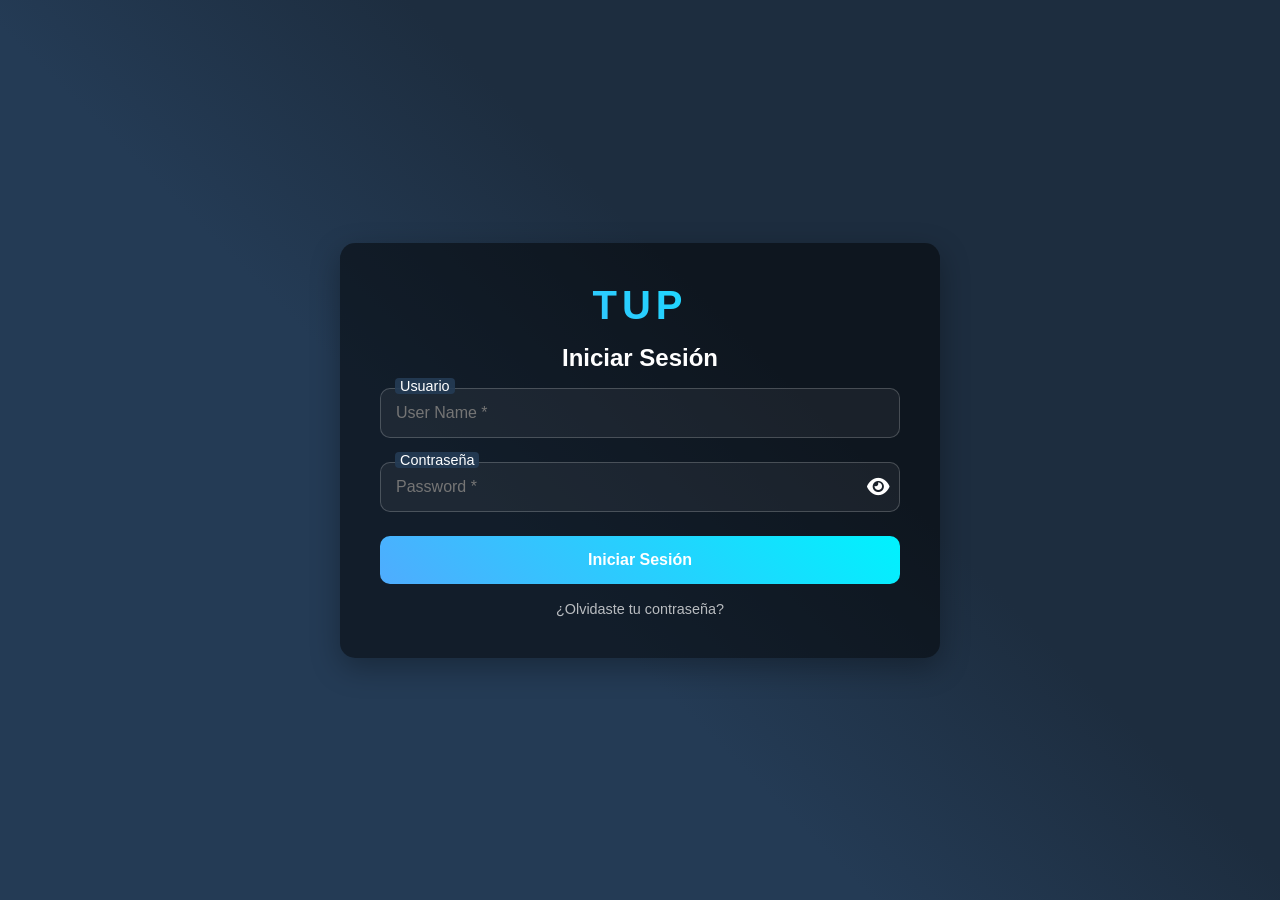
<file: Front/TPU-FRONT/login.html>
<!DOCTYPE html>
<html lang="en">
<head>
    <meta charset="UTF-8">
    <meta name="viewport" content="width=device-width, initial-scale=1.0">
    <title>University Login</title>
    <link rel="stylesheet" href="https://cdnjs.cloudflare.com/ajax/libs/font-awesome/6.0.0-beta3/css/all.min.css">
    <link rel="stylesheet" href="./css/login.css">
</head>
<body>
    <div class="container">
        <div class="logo">TUP</div>
        <h1>Iniciar Sesión</h1>
        <form id="loginForm">
            <!-- Campo de Usuario -->
            <div class="input-group form-group">
                <label for="username">Usuario</label>
                <input type="text" id="username" class="form-control form-control-lg" placeholder="User Name *" required>
            </div>
            
            <!-- Campo de Contraseña con funcionalidad de mostrar/ocultar -->
            <div class="input-group position-relative form-group">
                <label for="password">Contraseña</label>
                <input type="password" id="password" class="form-control form-control-lg" placeholder="Password *" required>
                <button type="button" class="btn btn-link position-absolute" onclick="togglePassword()" style="right: 10px; top: 50%; transform: translateY(-50%);">
                    <i id="eye-icon" class="fas fa-eye"></i> <!-- Usamos el ícono de Font Awesome -->
                </button>
            </div>

            <!-- Botón de Login -->
            <button type="submit" class="login-button btn btn-primary btn-block btn-lg">Iniciar Sesión</button>

            <!-- Enlace de olvido de contraseña -->
             <div class="password-olv">
                <a href="#" class="forgot-password">¿Olvidaste tu contraseña?</a>
             </div>
        </form>
    </div>
    <script src="./js/login.js"></script>
</body>
</html>
</file>
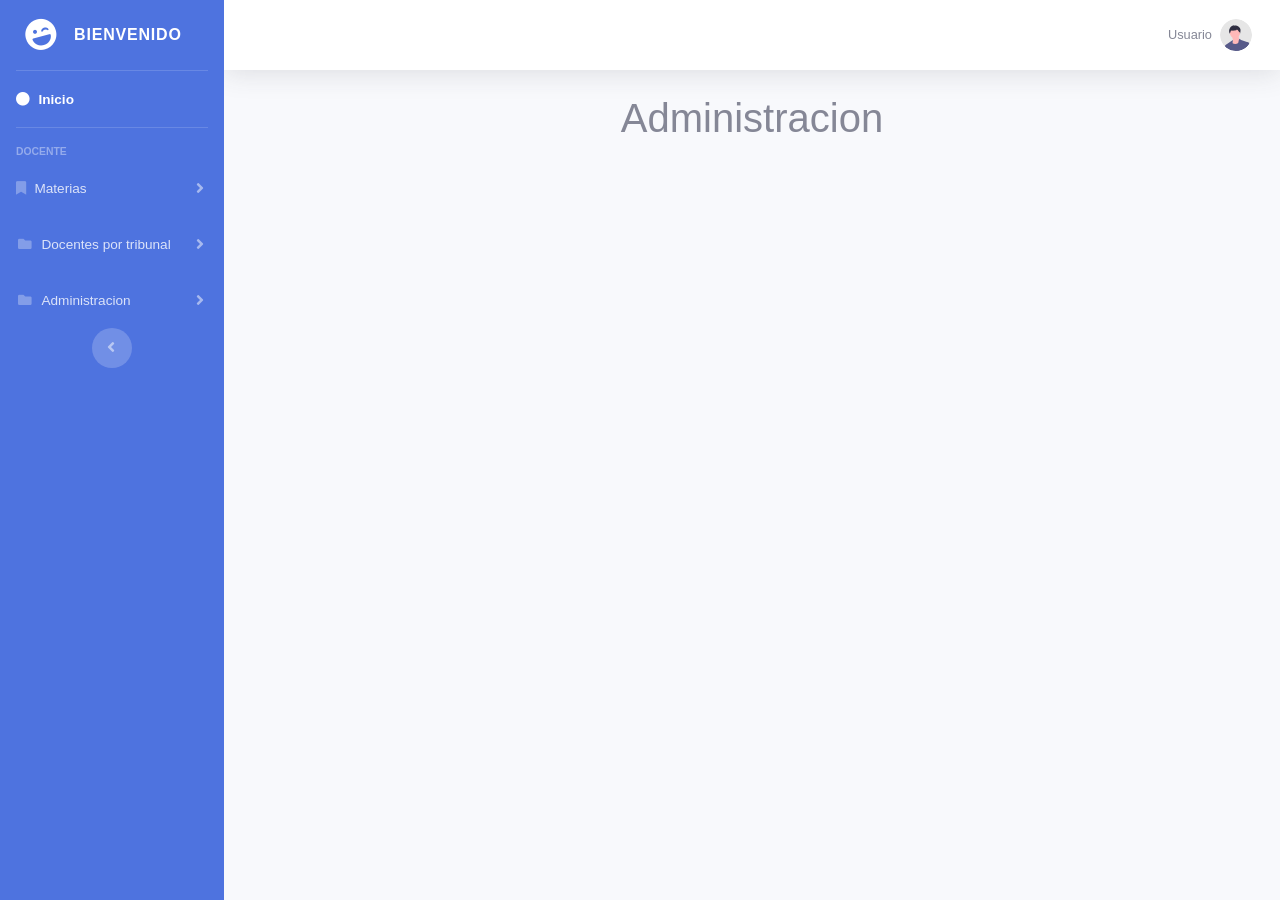
<file: Front/TPU-FRONT/docente/materia-alumno.html>
<!DOCTYPE html>
<html lang="es">

<head>
    <meta charset="utf-8" />
    <meta http-equiv="X-UA-Compatible" content="IE=edge" />
    <meta name="viewport" content="width=device-width, initial-scale=1, shrink-to-fit=no" />
    <title>Materias a Cargo</title>

    <link href="https://cdnjs.cloudflare.com/ajax/libs/font-awesome/6.0.0-beta3/css/all.min.css" rel="stylesheet" />
    <link href="./css/sb-admin-2.css" rel="stylesheet" />
    <!-- <link rel="stylesheet" href="./css/dashCss.css"> -->
    <link rel="stylesheet" href="./css/materiasXcarrera.css">
    <link rel="stylesheet" href="https://cdnjs.cloudflare.com/ajax/libs/font-awesome/5.15.4/css/all.min.css" integrity="sha384-DyZ88mC6Up2uqS4h/GL9k4bGfPr6VxZwiHphB17R+9P19oWfHqO8KX8vY5gbyGJ0" crossorigin="anonymous">

</head>

<body>
    <div id="wrapper">
        <!-- Sidebar -->
        <ul class="navbar-nav bg-gradient-primary sidebar sidebar-dark accordion" id="accordionSidebar">
            <!-- Sidebar - Brand -->
            <a class="sidebar-brand d-flex align-items-center justify-content-center" href="./docente-index.html">
                <div class="sidebar-brand-icon rotate-n-15">
                    <i class="fas fa-laugh-wink"></i>
                </div>
                <div class="sidebar-brand-text mx-3">Bienvenido</div>
            </a>

            <!-- Divider -->
            <hr class="sidebar-divider my-0" />

            <!-- Nav Item - Dashboard -->
            <li class="nav-item active">
                <a class="nav-link" href="./docente-index.html">
                    <i class="fa-solid fa-circle"></i>
                    <span>Inicio</span>
                </a>
            </li>

            <!-- Divider -->
            <hr class="sidebar-divider" />

            <!-- Heading -->
            <div class="sidebar-heading">Docente</div>

            <!-- Nav Item - Pages Collapse Menu -->
            <li class="nav-item">
                <a class="nav-link collapsed" href="#" data-toggle="collapse" data-target="#collapseTwo"
                    aria-expanded="true" aria-controls="collapseTwo">
                    <i class="fa-solid fa-bookmark"></i>
                    <span>Materias</span>
                </a>
                <div id="collapseTwo" class="collapse" aria-labelledby="headingTwo" data-parent="#accordionSidebar">
                    <div class="bg-white py-2 collapse-inner rounded">
                        <h6 class="collapse-header">Opciones</h6>
                        <a class="collapse-item" href="./materias.html">Materias a cargo</a>
                    </div>
                </div>
            </li>
            <!-- Nav Item - Pages Collapse Menu -->
            <li class="nav-item">
                <a class="nav-link collapsed" href="#" data-toggle="collapse" data-target="#collapsePages"
                    aria-expanded="true" aria-controls="collapsePages">
                    <i class="fas fa-fw fa-folder"></i>
                    <span>Docentes por tribunal</span>
                </a>
                <div id="collapsePages" class="collapse" aria-labelledby="headingPages" data-parent="#accordionSidebar">
                    <div class="bg-white py-2 collapse-inner rounded">
                        <h6 class="collapse-header">Opciones</h6>
                        <a class="collapse-item" href="./docentesXtribunal.html">Docente por tribunal</a>
                    </div>
                </div>
            </li>

            <li class="nav-item">
                <a class="nav-link collapsed" href="#" data-toggle="collapse" data-target="#collapseTre"
                    aria-expanded="true" aria-controls="collapsePages">
                    <i class="fas fa-fw fa-folder"></i>
                    <span>Administracion</span>
                </a>
                <div id="collapseTre" class="collapse" aria-labelledby="headingPages" data-parent="#accordionSidebar">
                    <div class="bg-white py-2 collapse-inner rounded">
                        <h6 class="collapse-header">Opciones</h6>
                        <a class="collapse-item" href="./nota-alumno.html">Nota por Alumno</a>
                    </div>
                </div>
                <div id="collapseTre" class="collapse" aria-labelledby="headingPages" data-parent="#accordionSidebar">
                    <div class="bg-white py-2 collapse-inner rounded">
                        <h6 class="collapse-header">Opciones</h6>
                        <a class="collapse-item" href="./materia-alumno.html">Materia por Alumno</a>
                        <a class="collapse-item" href="./inscripcionMateria.html">Inscribir Alumno</a>
                    </div>
                </div>
            </li>

            <!-- Sidebar Toggler (Sidebar) -->
            <div class="text-center d-none d-md-inline">
                <button class="rounded-circle border-0" id="sidebarToggle"></button>
            </div>
        </ul>
        <!-- End of Sidebar -->

        <div id="content-wrapper" class="d-flex flex-column">
            <div id="content">
                <nav class="navbar navbar-expand navbar-light bg-white topbar mb-4 static-top shadow">
                    <ul class="navbar-nav ml-auto">
                        <li class="nav-item dropdown no-arrow">
                            <a class="nav-link dropdown-toggle" href="#" id="userDropdown" role="button" data-toggle="dropdown">
                                <span class="mr-2 d-none d-lg-inline text-gray-600 small" id="nombreUser">Usuario</span>
                                <img class="img-profile rounded-circle" src="../img/undraw_profile.svg" />
                            </a>
                            <div class="dropdown-menu dropdown-menu-right shadow animated--grow-in">
                                <a class="dropdown-item" href="./docente-perfil.html">
                                    <i class="fas fa-user fa-sm fa-fw mr-2 text-gray-400"></i>Perfil
                                </a>
                                <div class="dropdown-divider"></div>
                                <a class="dropdown-item" href="#" data-toggle="modal" data-target="#logoutModal">
                                    <i class="fas fa-sign-out-alt fa-sm fa-fw mr-2 text-gray-400"></i>Logout
                                </a>
                            </div>
                        </li>
                    </ul>
                </nav>
        
                <div class="dashboard-header">
                    <h1 class="text-center">Administracion</h1>
                </div>
                <div id="materias-container"></div>
            </div>
        </div>

        <!-- Modal de Información del Alumno -->
        <div class="modal fade" id="infoAlumnoModal" tabindex="-1" role="dialog" aria-labelledby="infoAlumnoModalLabel"
            aria-hidden="true">
            <div class="modal-dialog" role="document">
                <div class="modal-content">
                    <div class="modal-header">
                        <h5 class="modal-title" id="infoAlumnoModalLabel">Información del Alumno</h5>
                        <button type="button" class="close" data-dismiss="modal" aria-label="Close">
                            <span aria-hidden="true">&times;</span>
                        </button>
                    </div>
                    <div class="modal-body">
                        <!-- Contenido dinámico del modal -->
                        <p><strong>Legajo:</strong> <span id="infoLegajo"></span></p>
                        <p><strong>Nombre:</strong> <span id="infoNombre"></span></p>
                        <p><strong>Apellido:</strong> <span id="infoApellido"></span></p>
                        <p><strong>Tipo de Documento:</strong> <span id="infoTipoDocumento"></span></p>
                        <p><strong>Número de Documento:</strong> <span id="infoNumeroDocumento"></span></p>
                        <p><strong>Dirección:</strong> <span id="infoDireccion"></span></p>
                        <p><strong>Localidad:</strong> <span id="infoLocalidad"></span></p>
                        <p><strong>Estado Civil:</strong> <span id="infoEstadoCivil"></span></p>
                        <p><strong>Estado Habitacional:</strong> <span id="infoEstadoHabitacional"></span></p>
                        <p><strong>Situación Laboral:</strong> <span id="infoSituacionLaboral"></span></p>
                        <p><strong>Fecha de Nacimiento:</strong> <span id="infoFechaNacimiento"></span></p>
                        <p><strong>Género:</strong> <span id="infoGenero"></span></p>
                    </div>
                    <div class="modal-footer">
                        <button type="button" class="btn btn-secondary" data-dismiss="modal">Cerrar</button>
                    </div>
                </div>
            </div>
        </div>

        <!-- Popup para editar la nota -->
        <div id="editNotaPopup" class="popup-overlay" style="display: none;">
            <div class="popup-content">
                <h3>Editar Nota</h3>
                <label for="editNotaInput">Nueva Nota:</label>
                <input type="number" id="editNotaInput" min="0" max="10" step="0.1" placeholder="Ingrese la nueva nota">
                <div class="popup-buttons">
                    <button id="cancelEditNota" class="btn btn-secondary">Salir</button>
                    <button id="confirmEditNota" class="btn btn-primary">Confirmar</button>
                </div>
            </div>
        </div>

        
        
    </div>

    <!--LOGOUT-->
    <!-- Logout Modal-->
    <div class="modal fade" id="logoutModal" tabindex="-1" role="dialog" aria-labelledby="exampleModalLabel"
        aria-hidden="true">
        <div class="modal-dialog" role="document">
            <div class="modal-content">
                <div class="modal-header">
                    <h5 class="modal-title" id="exampleModalLabel">Seguro que quiere Salir?</h5>
                    <button class="close" type="button" data-dismiss="modal" aria-label="Close">
                        <span aria-hidden="true">×</span>
                    </button>
                </div>
                <div class="modal-body">Si selecciona Logout va a cerrar la session</div>
                <div class="modal-footer">
                    <button class="btn btn-secondary" type="button" data-dismiss="modal">Cancel</button>
                    <a class="btn btn-primary" onclick="logout()">Logout</a>
                </div>
            </div>
        </div>
    </div>

    
    <script src="https://code.jquery.com/jquery-3.6.0.min.js"></script>
    <script src="https://stackpath.bootstrapcdn.com/bootstrap/4.5.2/js/bootstrap.bundle.min.js"></script>
    
    <script src="./js/materia-alumno.js"></script>
</body>

</html>
</file>
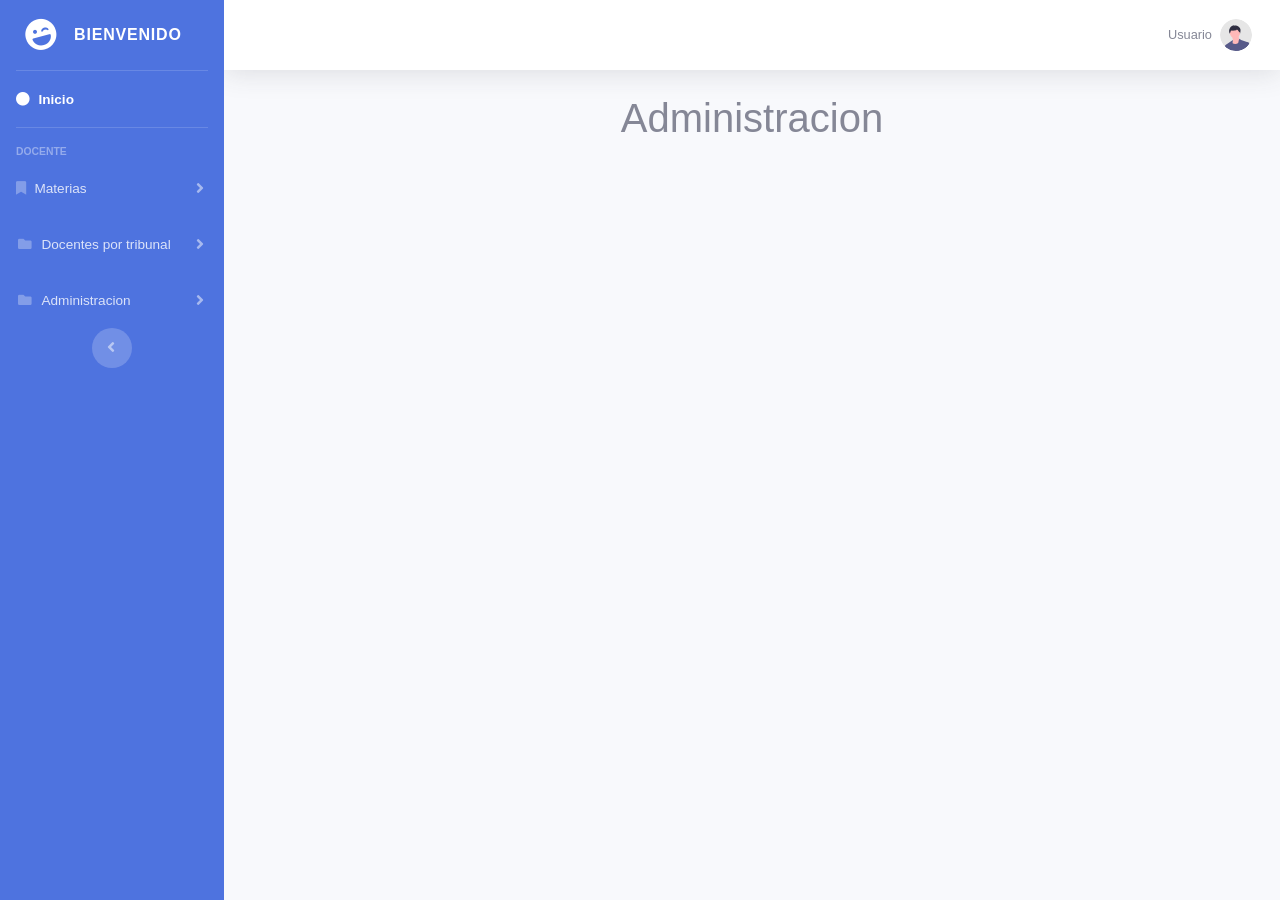
<file: Front/TPU-FRONT/docente/nota-alumno.html>
<!DOCTYPE html>
<html lang="es">

<head>
    <meta charset="utf-8" />
    <meta http-equiv="X-UA-Compatible" content="IE=edge" />
    <meta name="viewport" content="width=device-width, initial-scale=1, shrink-to-fit=no" />
    <title>Materias a Cargo</title>

    <link href="https://cdnjs.cloudflare.com/ajax/libs/font-awesome/6.0.0-beta3/css/all.min.css" rel="stylesheet" />
    <link href="./css/sb-admin-2.css" rel="stylesheet" />
    <!-- <link rel="stylesheet" href="./css/dashCss.css"> -->
    <link rel="stylesheet" href="./css/materiasXcarrera.css">
    <link rel="stylesheet" href="https://cdnjs.cloudflare.com/ajax/libs/font-awesome/5.15.4/css/all.min.css" integrity="sha384-DyZ88mC6Up2uqS4h/GL9k4bGfPr6VxZwiHphB17R+9P19oWfHqO8KX8vY5gbyGJ0" crossorigin="anonymous">

</head>

<body>
    <div id="wrapper">
        <!-- Sidebar -->
        <ul class="navbar-nav bg-gradient-primary sidebar sidebar-dark accordion" id="accordionSidebar">
            <!-- Sidebar - Brand -->
            <a class="sidebar-brand d-flex align-items-center justify-content-center" href="./docente-index.html">
                <div class="sidebar-brand-icon rotate-n-15">
                    <i class="fas fa-laugh-wink"></i>
                </div>
                <div class="sidebar-brand-text mx-3">Bienvenido</div>
            </a>

            <!-- Divider -->
            <hr class="sidebar-divider my-0" />

            <!-- Nav Item - Dashboard -->
            <li class="nav-item active">
                <a class="nav-link" href="./docente-index.html">
                    <i class="fa-solid fa-circle"></i>
                    <span>Inicio</span>
                </a>
            </li>

            <!-- Divider -->
            <hr class="sidebar-divider" />

            <!-- Heading -->
            <div class="sidebar-heading">Docente</div>

            <!-- Nav Item - Pages Collapse Menu -->
            <li class="nav-item">
                <a class="nav-link collapsed" href="#" data-toggle="collapse" data-target="#collapseTwo"
                    aria-expanded="true" aria-controls="collapseTwo">
                    <i class="fa-solid fa-bookmark"></i>
                    <span>Materias</span>
                </a>
                <div id="collapseTwo" class="collapse" aria-labelledby="headingTwo" data-parent="#accordionSidebar">
                    <div class="bg-white py-2 collapse-inner rounded">
                        <h6 class="collapse-header">Opciones</h6>
                        <a class="collapse-item" href="./materias.html">Materias a cargo</a>
                    </div>
                </div>
            </li>
            <!-- Nav Item - Pages Collapse Menu -->
            <li class="nav-item">
                <a class="nav-link collapsed" href="#" data-toggle="collapse" data-target="#collapsePages"
                    aria-expanded="true" aria-controls="collapsePages">
                    <i class="fas fa-fw fa-folder"></i>
                    <span>Docentes por tribunal</span>
                </a>
                <div id="collapsePages" class="collapse" aria-labelledby="headingPages" data-parent="#accordionSidebar">
                    <div class="bg-white py-2 collapse-inner rounded">
                        <h6 class="collapse-header">Opciones</h6>
                        <a class="collapse-item" href="./docentesXtribunal.html">Docente por tribunal</a>
                    </div>
                </div>
            </li>

            <li class="nav-item">
                <a class="nav-link collapsed" href="#" data-toggle="collapse" data-target="#collapseTre"
                    aria-expanded="true" aria-controls="collapsePages">
                    <i class="fas fa-fw fa-folder"></i>
                    <span>Administracion</span>
                </a>
                <div id="collapseTre" class="collapse" aria-labelledby="headingPages" data-parent="#accordionSidebar">
                    <div class="bg-white py-2 collapse-inner rounded">
                        <h6 class="collapse-header">Opciones</h6>
                        <a class="collapse-item" href="./nota-alumno.html">Nota por Alumno</a>
                    </div>
                </div>
                <div id="collapseTre" class="collapse" aria-labelledby="headingPages" data-parent="#accordionSidebar">
                    <div class="bg-white py-2 collapse-inner rounded">
                        <h6 class="collapse-header">Opciones</h6>
                        <a class="collapse-item" href="./materia-alumno.html">Materia por Alumno</a>
                        <a class="collapse-item" href="./inscripcionMateria.html">Inscribir Alumno</a>
                    </div>
                </div>
            </li>

            <!-- Sidebar Toggler (Sidebar) -->
            <div class="text-center d-none d-md-inline">
                <button class="rounded-circle border-0" id="sidebarToggle"></button>
            </div>
        </ul>
        <!-- End of Sidebar -->

        <div id="content-wrapper" class="d-flex flex-column">
            <div id="content">
                <nav class="navbar navbar-expand navbar-light bg-white topbar mb-4 static-top shadow">
                    <ul class="navbar-nav ml-auto">
                        <li class="nav-item dropdown no-arrow">
                            <a class="nav-link dropdown-toggle" href="#" id="userDropdown" role="button" data-toggle="dropdown">
                                <span class="mr-2 d-none d-lg-inline text-gray-600 small" id="nombreUser">Usuario</span>
                                <img class="img-profile rounded-circle" src="../img/undraw_profile.svg" />
                            </a>
                            <div class="dropdown-menu dropdown-menu-right shadow animated--grow-in">
                                <a class="dropdown-item" href="./docente-perfil.html">
                                    <i class="fas fa-user fa-sm fa-fw mr-2 text-gray-400"></i>Perfil
                                </a>
                                <div class="dropdown-divider"></div>
                                <a class="dropdown-item" href="#" data-toggle="modal" data-target="#logoutModal">
                                    <i class="fas fa-sign-out-alt fa-sm fa-fw mr-2 text-gray-400"></i>Logout
                                </a>
                            </div>
                        </li>
                    </ul>
                </nav>
        
                <div class="dashboard-header">
                    <h1 class="text-center">Administracion</h1>
                </div>
                <div id="materias-container"></div>
            </div>
        </div>

        <!-- Modal de Información del Alumno -->
        <div class="modal fade" id="infoAlumnoModal" tabindex="-1" role="dialog" aria-labelledby="infoAlumnoModalLabel"
            aria-hidden="true">
            <div class="modal-dialog" role="document">
                <div class="modal-content">
                    <div class="modal-header">
                        <h5 class="modal-title" id="infoAlumnoModalLabel">Información del Alumno</h5>
                        <button type="button" class="close" data-dismiss="modal" aria-label="Close">
                            <span aria-hidden="true">&times;</span>
                        </button>
                    </div>
                    <div class="modal-body">
                        <!-- Contenido dinámico del modal -->
                        <p><strong>Legajo:</strong> <span id="infoLegajo"></span></p>
                        <p><strong>Nombre:</strong> <span id="infoNombre"></span></p>
                        <p><strong>Apellido:</strong> <span id="infoApellido"></span></p>
                        <p><strong>Tipo de Documento:</strong> <span id="infoTipoDocumento"></span></p>
                        <p><strong>Número de Documento:</strong> <span id="infoNumeroDocumento"></span></p>
                        <p><strong>Dirección:</strong> <span id="infoDireccion"></span></p>
                        <p><strong>Localidad:</strong> <span id="infoLocalidad"></span></p>
                        <p><strong>Estado Civil:</strong> <span id="infoEstadoCivil"></span></p>
                        <p><strong>Estado Habitacional:</strong> <span id="infoEstadoHabitacional"></span></p>
                        <p><strong>Situación Laboral:</strong> <span id="infoSituacionLaboral"></span></p>
                        <p><strong>Fecha de Nacimiento:</strong> <span id="infoFechaNacimiento"></span></p>
                        <p><strong>Género:</strong> <span id="infoGenero"></span></p>
                    </div>
                    <div class="modal-footer">
                        <button type="button" class="btn btn-secondary" data-dismiss="modal">Cerrar</button>
                    </div>
                </div>
            </div>
        </div>

        <!-- Popup para editar la nota -->
        <div id="editNotaPopup" class="popup-overlay" style="display: none;">
            <div class="popup-content">
                <h3>Editar Nota</h3>
                <label for="editNotaInput">Nueva Nota:</label>
                <input type="number" id="editNotaInput" min="0" max="10" step="0.1" placeholder="Ingrese la nueva nota">
                <div class="popup-buttons">
                    <button id="cancelEditNota" class="btn btn-secondary">Salir</button>
                    <button id="confirmEditNota" class="btn btn-primary">Confirmar</button>
                </div>
            </div>
        </div>

        
        
    </div>

    <!--LOGOUT-->
    <!-- Logout Modal-->
    <div class="modal fade" id="logoutModal" tabindex="-1" role="dialog" aria-labelledby="exampleModalLabel"
        aria-hidden="true">
        <div class="modal-dialog" role="document">
            <div class="modal-content">
                <div class="modal-header">
                    <h5 class="modal-title" id="exampleModalLabel">Seguro que quiere Salir?</h5>
                    <button class="close" type="button" data-dismiss="modal" aria-label="Close">
                        <span aria-hidden="true">×</span>
                    </button>
                </div>
                <div class="modal-body">Si selecciona Logout va a cerrar la session</div>
                <div class="modal-footer">
                    <button class="btn btn-secondary" type="button" data-dismiss="modal">Cancel</button>
                    <a class="btn btn-primary" onclick="logout()">Logout</a>
                </div>
            </div>
        </div>
    </div>

    
    <script src="https://code.jquery.com/jquery-3.6.0.min.js"></script>
    <script src="https://stackpath.bootstrapcdn.com/bootstrap/4.5.2/js/bootstrap.bundle.min.js"></script>
    
    <script src="./js/nota-alumno.js"></script>
</body>

</html>
</file>
<file: Front/TPU-FRONT/css/login.css>
/* Estilo global */
* {
    margin: 0;
    padding: 0;
    box-sizing: border-box;
}

body {
    background: linear-gradient(45deg, #243b55 40%, #1d2d3f 60%);
    background-size: cover;
    min-height: 100vh;
    display: flex;
    justify-content: center;
    align-items: center;
    color: white;
    font-family: 'Roboto', sans-serif;
    padding: 20px;
}

.container {
    background: rgba(0, 0, 0, 0.5); 
    border-radius: 15px;
    padding: 40px;
    box-shadow: 0 10px 30px rgba(0, 0, 0, 0.3);
    width: 100%;
    max-width: 600px;
}

.logo {
    font-size: 2.5rem;
    color: #ffffff;
    text-align: center;
    margin-bottom: 1rem;
    font-weight: bold;
    text-transform: uppercase;
    letter-spacing: 5px;
    background: linear-gradient(45deg, #4facfe, #00f2fe);
    -webkit-background-clip: text;
    color: transparent;
}

h1 {
    font-size: 1.5rem;
    margin-bottom: 1rem;
    text-align: center;
}

/* Estilos para el input */
.input-group {
    margin-bottom: 1.5rem;
    position: relative;
}

.input-group label {
    position: absolute;
    left: 15px;
    top: -10px;
    background: rgba(36, 59, 85, 0.9);
    padding: 0 5px;
    color: #ffffff;
    font-size: 0.9rem;
    border-radius: 4px;
}

.input-group input {
    width: 100%;
    padding: 15px;
    padding-right: 40px; /* Espacio adicional para el icono */
    border: 1px solid rgba(255, 255, 255, 0.2);
    background: rgba(255, 255, 255, 0.05);
    border-radius: 10px;
    color: white;
    font-size: 1rem;
    transition: all 0.3s ease;
}

.input-group input:focus {
    outline: none;
    border-color: #00f2fe;
    background: rgba(255, 255, 255, 0.1);
}

/* Estilos para la contraseña con el ojo dentro del campo */
.input-group button {
    position: absolute;
    right: 10px;
    top: 50%;
    transform: translateY(-50%); /* Centra el icono verticalmente */
    background: none;
    border: none;
    cursor: pointer;
    padding: 0;
}

.input-group button i {
    color: #ffffff;
    font-size: 20px; /* Ajusta el tamaño del icono */
}

/* Estilos del botón de Login */
.btn-block {
    width: 100%;
}

.login-button {
    padding: 15px;
    width: 100%;
    border: none;
    border-radius: 10px;
    background: linear-gradient(45deg, #4facfe, #00f2fe);
    color: white;
    font-size: 1rem;
    font-weight: 600;
    cursor: pointer;
    transition: all 0.3s ease;
}

.login-button:hover {
    transform: translateY(-5px);
    box-shadow: 0 10px 20px rgba(79, 172, 254, 0.3);
}

/* Estilo para el enlace de "Forgot your password?" */
.forgot-password {
    margin-top: 1rem;
    text-align: center;
    color: white;
    font-size: 0.9rem;
    text-decoration: none;
    opacity: 0.7;
    transition: opacity 0.3s ease;
}

.forgot-password:hover {
    opacity: 1;
    text-decoration: underline;
}

.password-olv {
    text-align: center;
    margin-top: 1rem;
}

/* Media Query para pantallas más pequeñas */
@media (max-width: 768px) {
    .container {
        padding: 30px;
    }

    .logo {
        font-size: 2rem;
    }

    h1 {
        font-size: 1.2rem;
    }

    .input-group label {
        font-size: 0.85rem;
    }

    .input-group input {
        padding: 12px;
        font-size: 0.95rem;
    }
}
</file>
<file: Front/TPU-FRONT/docente/css/dashCss.css>
.dashboard-container {
  padding: 1.5rem;
  background-color: #f8f9fc;
}

.dashboard-header {
  margin-bottom: 2rem;
  padding: 1rem;
  background: white;
  border-radius: 0.5rem;
  box-shadow: 0 0.15rem 1.75rem 0 rgba(58, 59, 69, 0.15);
}

.dashboard-header h1 {
  color: #5a5c69;
  font-size: 1.75rem;
  margin-bottom: 0.5rem;
}

.stats-grid {
  display: grid;
  grid-template-columns: repeat(auto-fit, minmax(250px, 1fr));
  gap: 1.5rem;
  margin-bottom: 2rem;
}

.stat-card {
  background: white;
  padding: 1.5rem;
  border-radius: 0.5rem;
  box-shadow: 0 0.15rem 1.75rem 0 rgba(58, 59, 69, 0.15);
  transition: transform 0.3s ease;
  cursor: pointer;
}

.stat-card:hover {
  transform: translateY(-5px);
}

.stat-card .stat-header {
  display: flex;
  justify-content: space-between;
  align-items: center;
  margin-bottom: 1rem;
}

.stat-card .stat-icon {
  font-size: 2rem;
  width: 3rem;
  height: 3rem;
  display: flex;
  align-items: center;
  justify-content: center;
  border-radius: 50%;
}

.stat-card .stat-value {
  font-size: 1.5rem;
  font-weight: bold;
  color: #5a5c69;
}

.stat-card .stat-label {
  color: #858796;
  font-size: 0.875rem;
  text-transform: uppercase;
}

.charts-grid {
  display: grid;
  grid-template-columns: repeat(auto-fit, minmax(500px, 1fr));
  gap: 1.5rem;
  margin-bottom: 2rem;
}

.chart-card {
  background: white;
  padding: 1.5rem;
  border-radius: 0.5rem;
  box-shadow: 0 0.15rem 1.75rem 0 rgba(58, 59, 69, 0.15);
}

.chart-card h3 {
  color: #5a5c69;
  margin-bottom: 1rem;
  font-size: 1.25rem;
}

.chart-container {
  position: relative;
  height: 300px;
}

.performance-cards {
  display: grid;
  grid-template-columns: repeat(auto-fit, minmax(300px, 1fr));
  gap: 1.5rem;
}

.performance-card {
  background: white;
  padding: 1.5rem;
  border-radius: 0.5rem;
  box-shadow: 0 0.15rem 1.75rem 0 rgba(58, 59, 69, 0.15);
}

.performance-card h4 {
  color: #5a5c69;
  margin-bottom: 1rem;
}

.tag-container {
  display: flex;
  gap: 0.5rem;
  flex-wrap: wrap;
}

.tag {
  padding: 0.5rem 1rem;
  border-radius: 1rem;
  font-size: 0.875rem;
  font-weight: 500;
}

.tag.success {
  background-color: rgba(28, 200, 138, 0.1);
  color: #1cc88a;
}

.tag.danger {
  background-color: rgba(231, 74, 59, 0.1);
  color: #e74a3b;
}

@media (max-width: 768px) {
  .charts-grid {
      grid-template-columns: 1fr;
  }
  
  .dashboard-container {
      padding: 1rem;
  }
}
</file>
<file: Front/TPU-FRONT/docente/css/materiasXcarrera.css>
table {
  width: 100%;
  border-collapse: collapse;
  margin: 20px 0;
}

th, td {
  padding: 10px;
  text-align: left;
  border: 1px solid #ddd;
}

th {
  background-color: #4e73df;
  color: white;
}

tbody tr:hover {
  background-color: #f1f1f1;
}

/* Estilos básicos para el popup */
.popup-overlay {
  position: fixed;
  top: 0;
  left: 0;
  width: 100%;
  height: 100%;
  background: rgba(0, 0, 0, 0.5);
  display: flex;
  align-items: center;
  justify-content: center;
  z-index: 999;
}
.popup-content {
  background: #fff;
  padding: 20px;
  border-radius: 8px;
  width: 300px;
  text-align: center;
}
.popup-buttons {
  margin-top: 20px;
  display: flex;
  justify-content: space-around;
}
</file>
